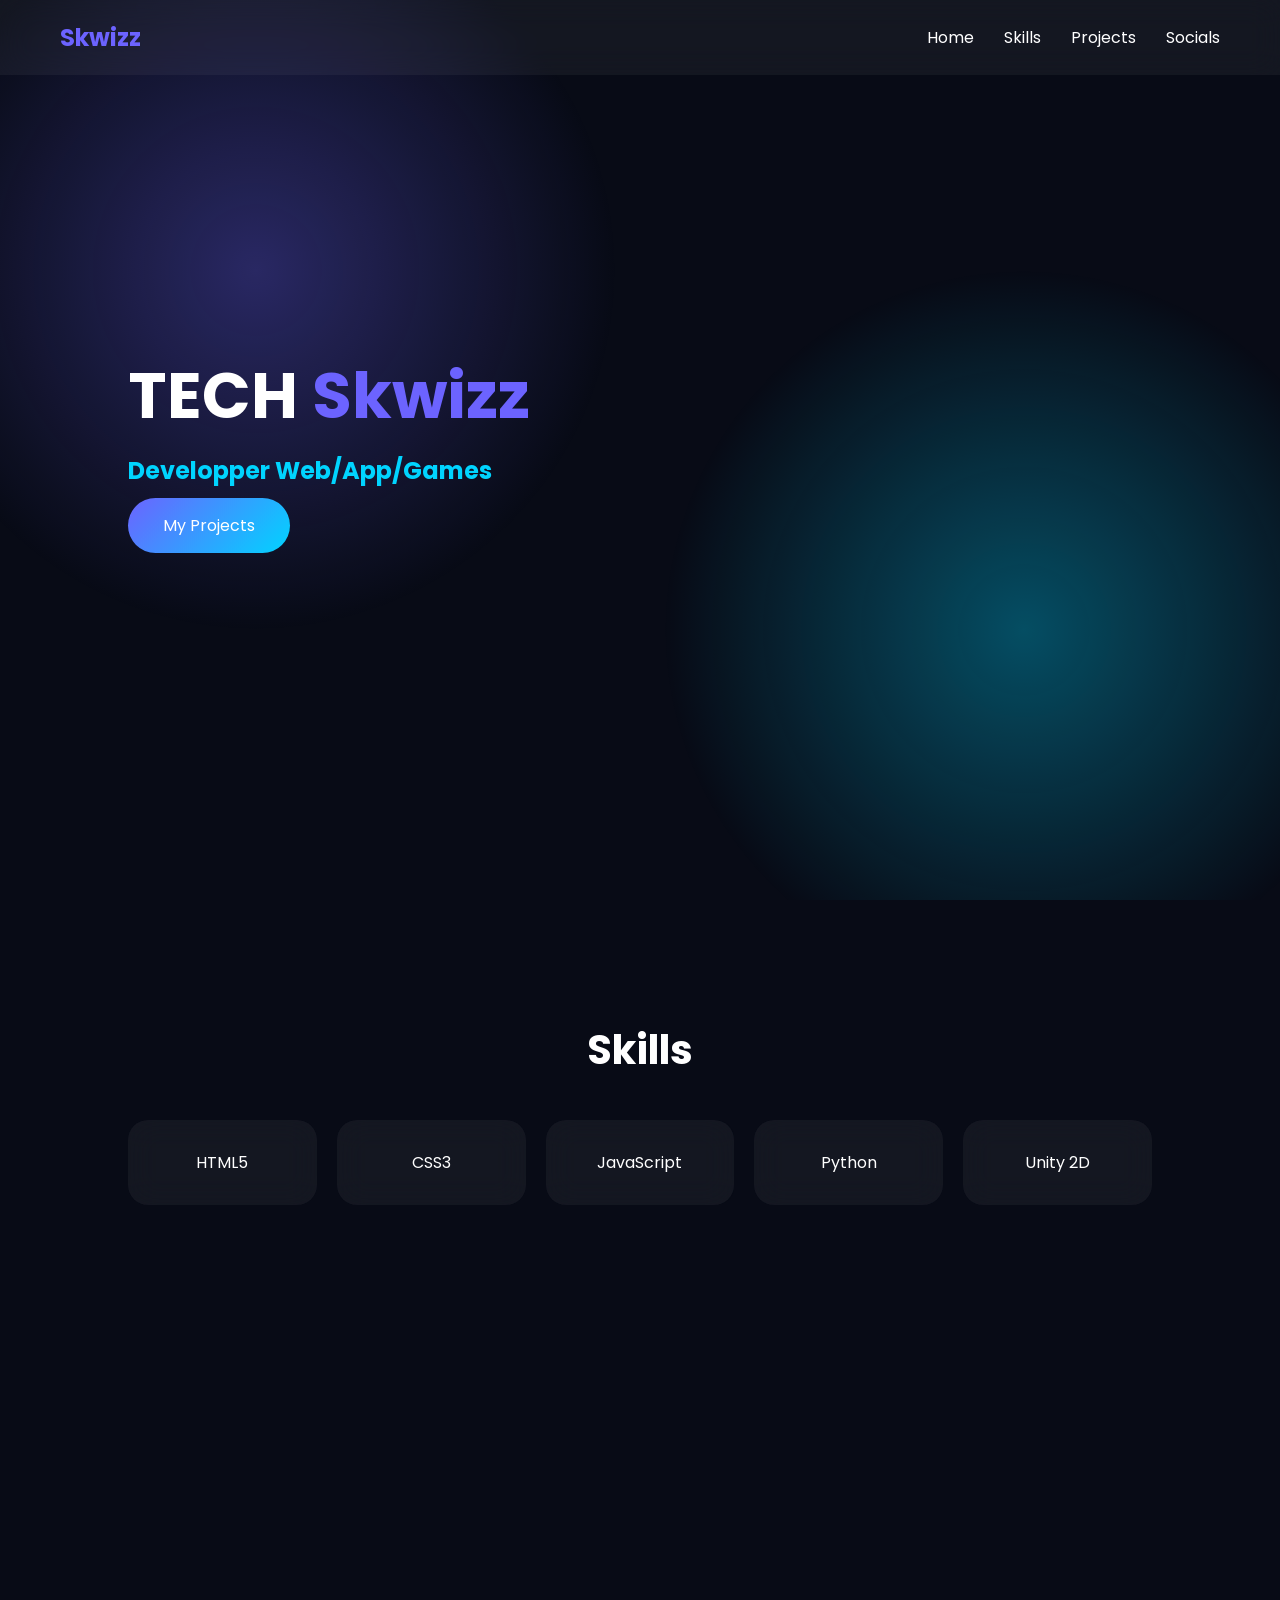
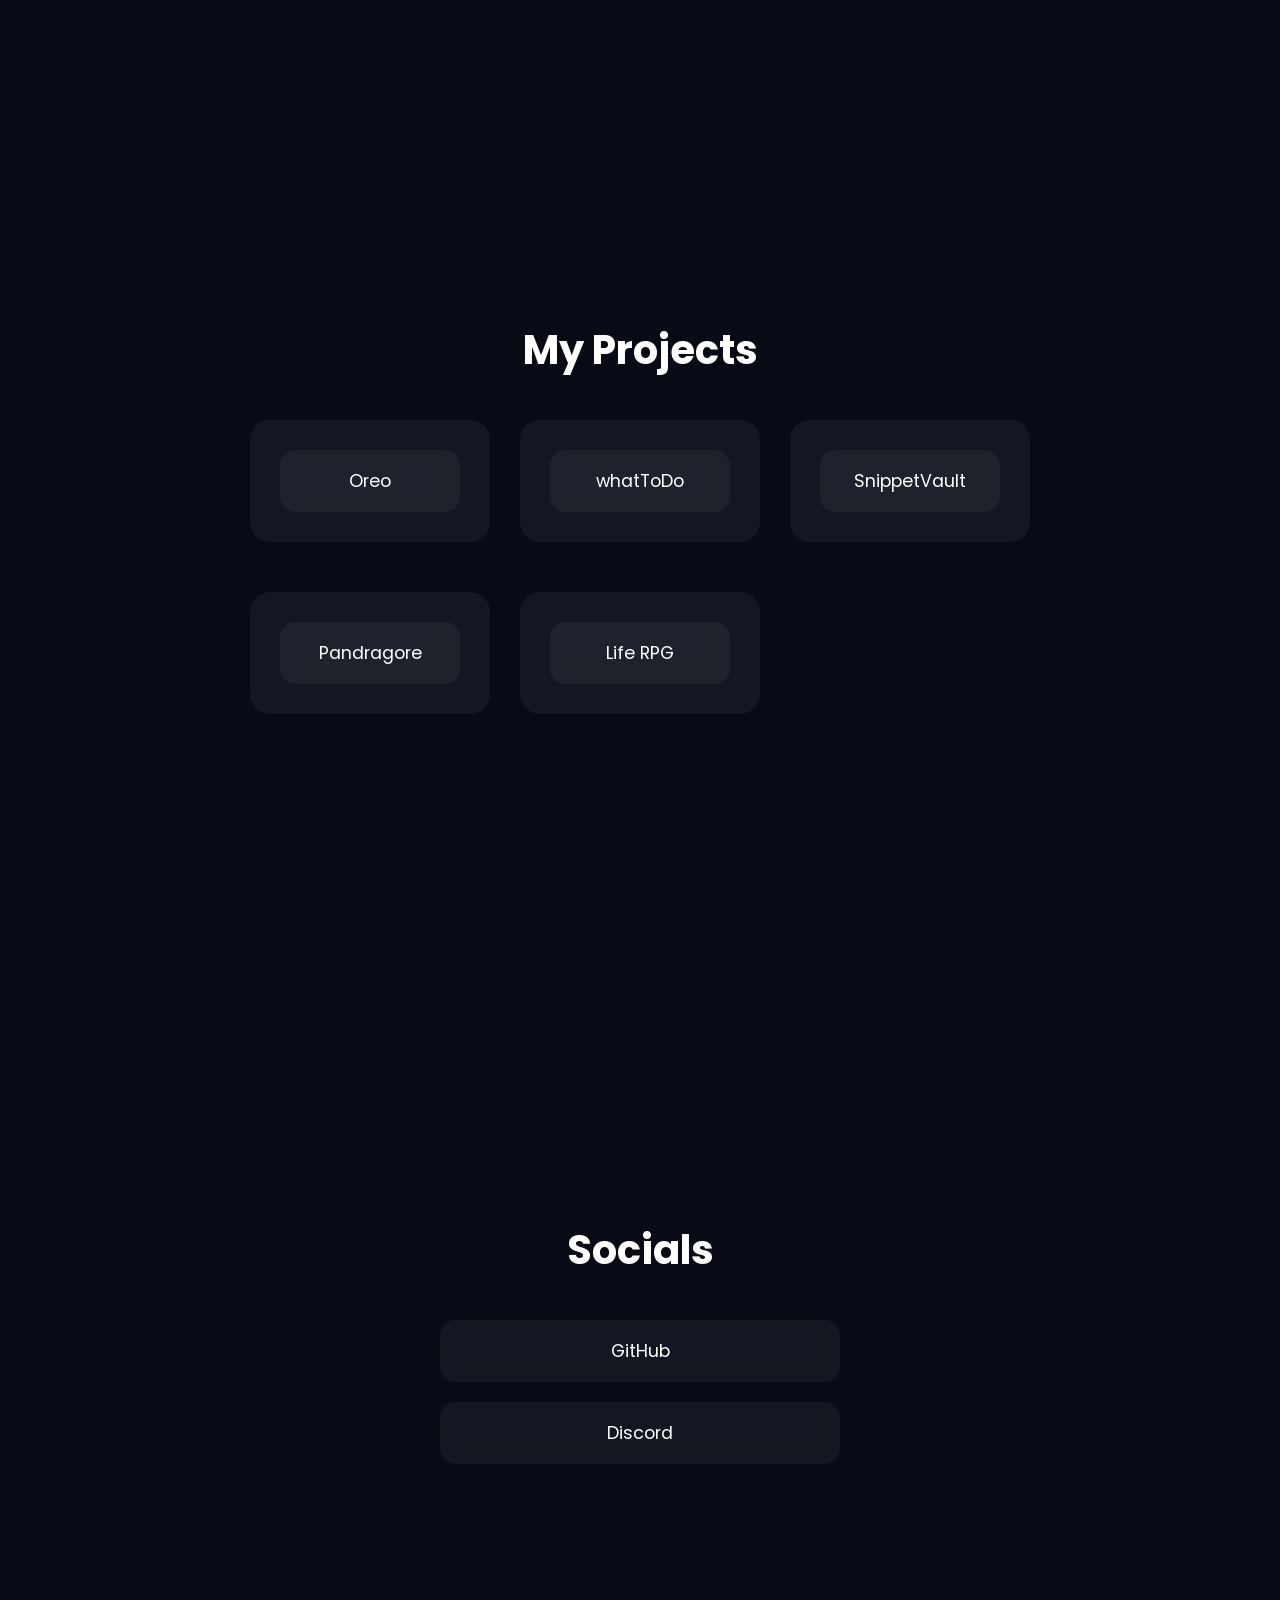
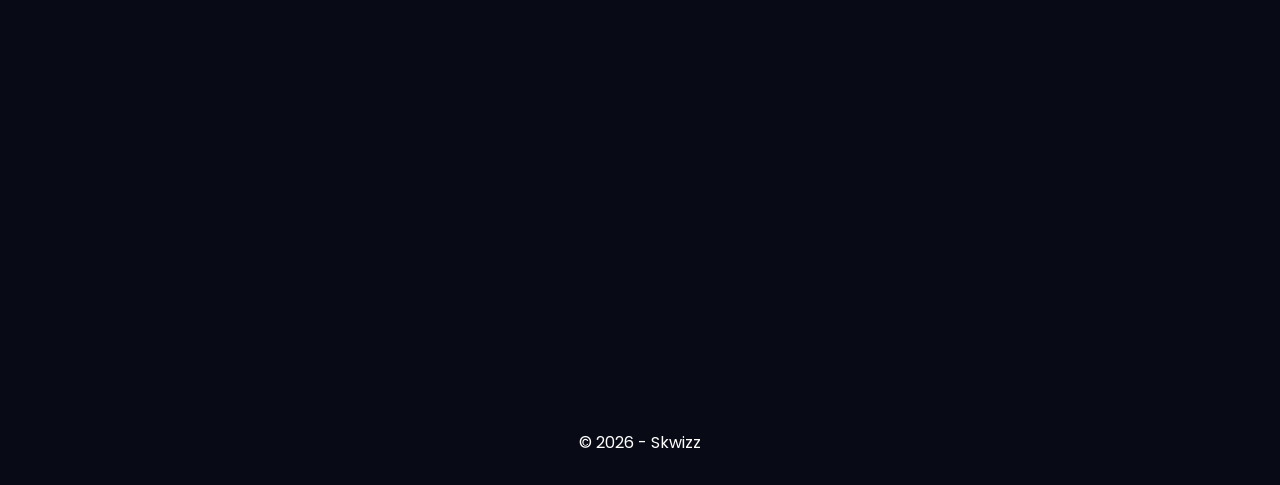
<file: index.html>
<!DOCTYPE html>
<html lang="fr">
<head>
    <meta charset="UTF-8">
    <meta name="viewport" content="width=device-width, initial-scale=1.0">
    <title>Skwizz</title>

    <link rel="stylesheet" href="style.css">

    <link href="https://fonts.googleapis.com/css2?family=Poppins:wght@300;400;500;600;700&display=swap" rel="stylesheet">
</head>
<body>

    <div class="bg-animation"></div>

    <header>
        <nav>
            <h2 class="logo">Skwizz</h2>

            <ul>
                <li><a href="#home">Home</a></li>
                
                <li><a href="#skills">Skills</a></li>
                <li><a href="#projects">Projects</a></li>
                
                <li><a href="#socials">Socials</a></li>
            </ul>
        </nav>
    </header>

    <section id="home" class="hero">
        <div class="hero-content reveal">
            <h1>TECH<span> Skwizz</span></h1>
            <h2>Developper Web/App/Games</h2>
            

            <a href="#projects" class="btn">My Projects</a>
        </div>
    </section>

    

    <section id="skills" class="skills reveal">
        <h2>Skills</h2>

        <div class="skills-grid">
            <div class="card">HTML5</div>
            <div class="card">CSS3</div>
            <div class="card">JavaScript</div>
            <div class="card">Python</div>
            <div class="card">Unity 2D</div>
            
        </div>
    </section>

    <section id="projects" class="projects reveal">
        <h2>My Projects</h2>

        <div class="projects-grid">

           
                
            
            <div class="project-card">
                 <a href="oreo.html" target="blank" class="link-item">
            Oreo
        </a>
                
            </div>
              
            <div class="project-card">
                 <a href="whatToDo.html" target="blank" class="link-item">
            whatToDo
        </a>
        
              
                
            </div>
             </a>
        <div class="project-card">
                 <a href="snippet.html" target="blank" class="link-item">
            SnippetVault
        </a>
              

        </div>
        <div class="project-card">
                 <a href="pandragore.html" target="blank" class="link-item">
            Pandragore
        </a>
                
            </div>
        <div class="project-card">
                 <a href="liferpg.html" target="blank" class="link-item">
            Life RPG
        </a>
                
            </div>
    </section>

<section id="socials" class="socials-reveal reveal">

    <h2>Socials</h2>

    <div class="links">

        <a href="https://github.com/Skwizzz" target="blank" class="link-item">
            GitHub
        </a>

        <a href="https://discord.gg/kUcrw5yC" target="_blank" class="link-item">
            Discord
        </a>

    </div>

</section>

    <footer>
        <p>© 2026 - Skwizz</p>
    </footer>

    <script src="script.js"></script>

</body>
</html>
</file>
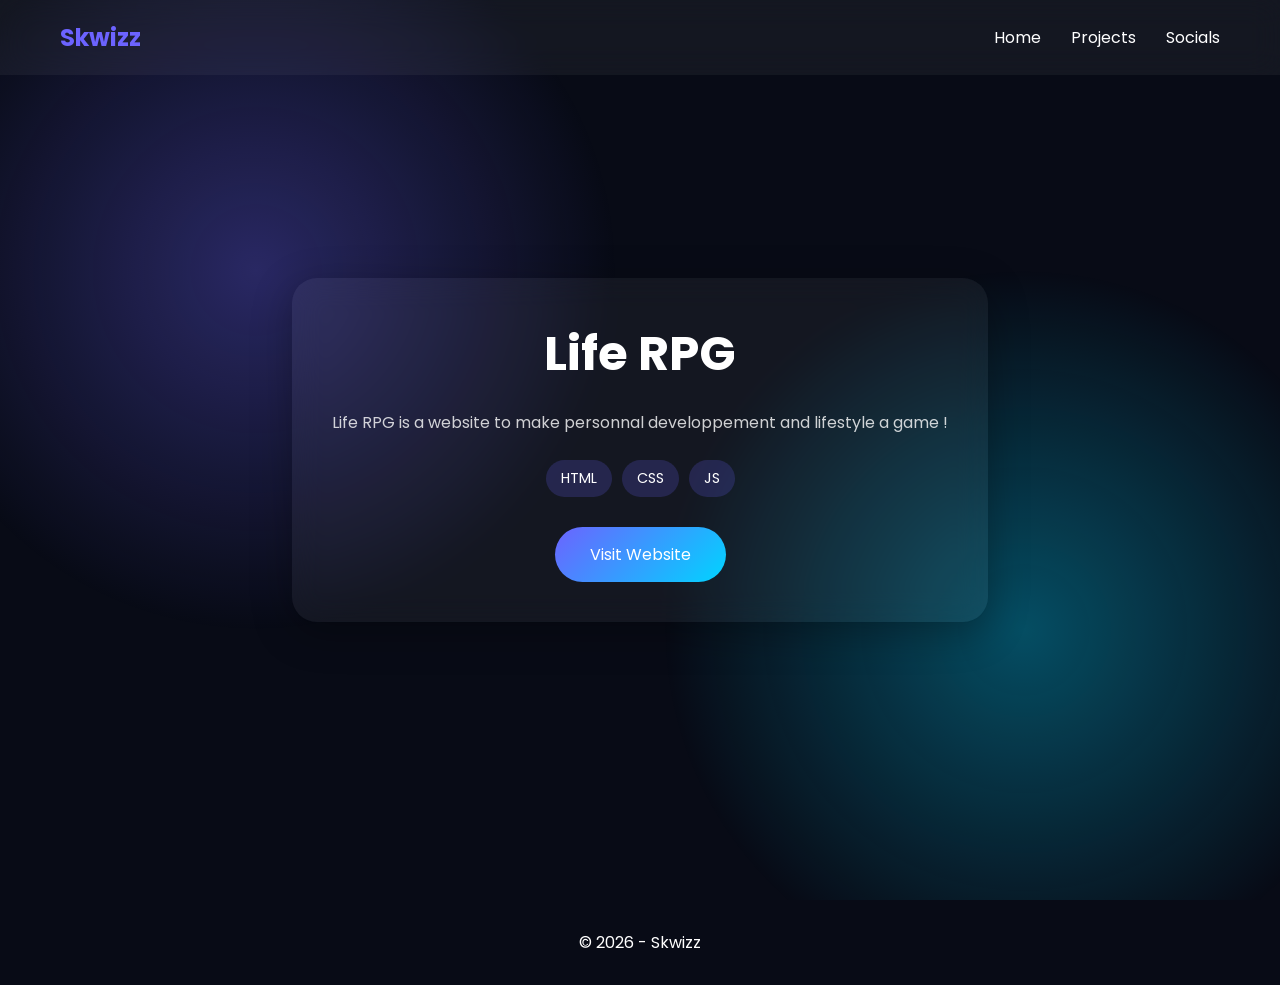
<file: liferpg.html>
<!DOCTYPE html>
<html lang="fr">
<head>
    <meta charset="UTF-8">
    <meta name="viewport" content="width=device-width, initial-scale=1.0">
    <title>Life RPG</title>

    <link rel="stylesheet" href="style.css">
    <link href="https://fonts.googleapis.com/css2?family=Poppins:wght@300;400;500;600;700&display=swap" rel="stylesheet">
</head>

<body>

    <div class="bg-animation"></div>

    <header>
        <nav>
            <h2 class="logo">Skwizz</h2>

            <ul>
                <li><a href="index.html">Home</a></li>
                <li><a href="index.html#projects">Projects</a></li>
                <li><a href="index.html#socials">Socials</a></li>
            </ul>
        </nav>
    </header>

    <section class="project-page reveal">

        <div class="project-box">

            <h1>Life RPG</h1>

            <p>
                Life RPG is a website to make personnal developpement and lifestyle a game !
            </p>

            <div class="tech">
                <span>HTML</span>
                <span>CSS</span>
                <span>JS</span>
                
            </div>

            
            <a href="https://skwizzz.github.io/lifeRpg/" target="_blank" class="btn">
                Visit Website
            </a>
        </div>

    </section>

    <footer>
        <p>© 2026 - Skwizz</p>
    </footer>

    <script src="script.js"></script>

</body>
</html>
</file>
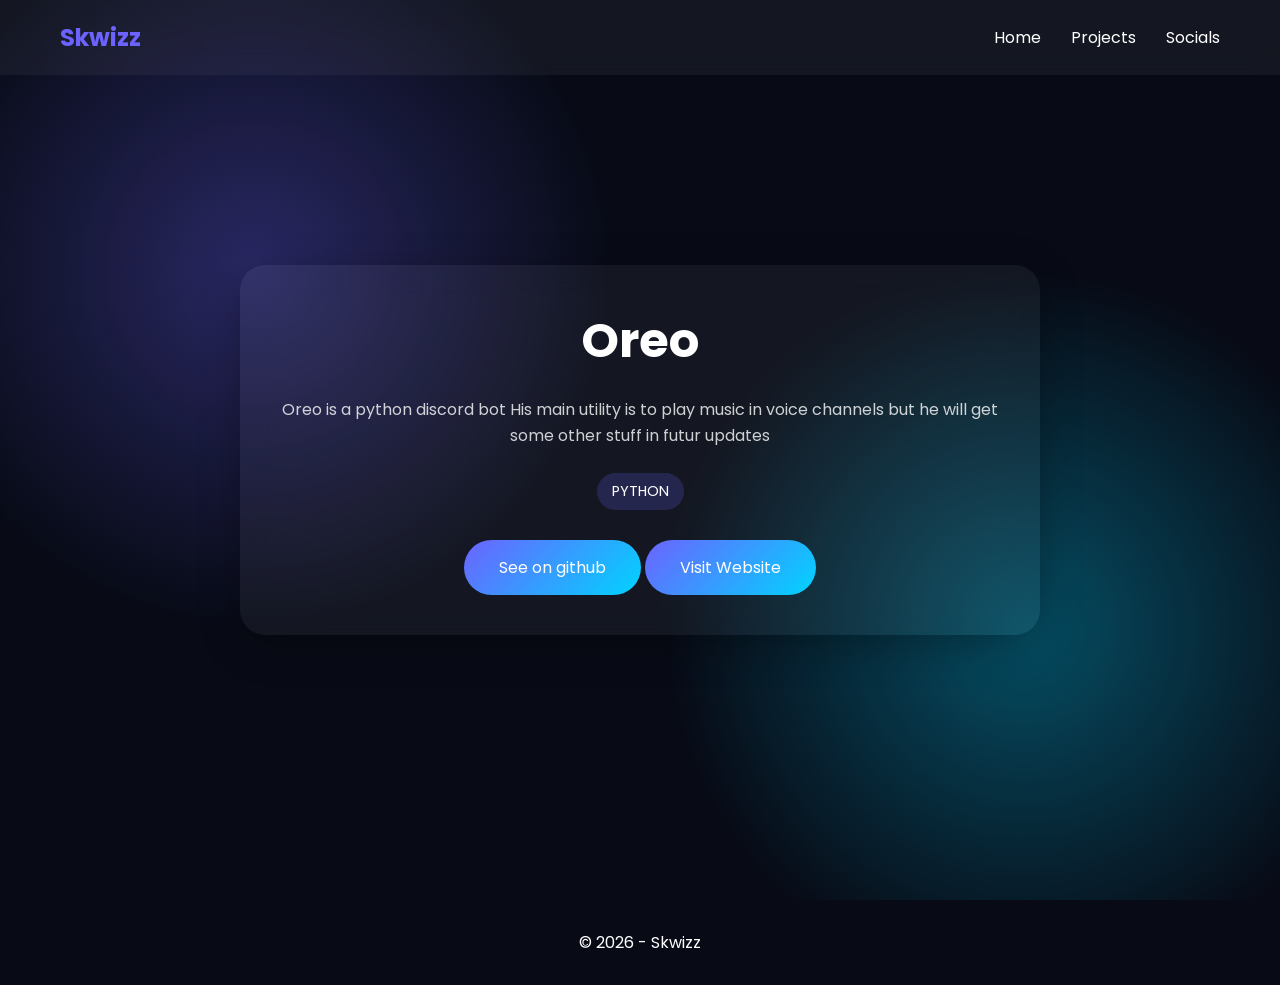
<file: oreo.html>
<!DOCTYPE html>
<html lang="fr">
<head>
    <meta charset="UTF-8">
    <meta name="viewport" content="width=device-width, initial-scale=1.0">
    <title>Oreo</title>

    <link rel="stylesheet" href="style.css">
    <link href="https://fonts.googleapis.com/css2?family=Poppins:wght@300;400;500;600;700&display=swap" rel="stylesheet">
</head>

<body>

    <div class="bg-animation"></div>

    <header>
        <nav>
            <h2 class="logo">Skwizz</h2>

            <ul>
                <li><a href="index.html">Home</a></li>
                <li><a href="index.html#projects">Projects</a></li>
                <li><a href="index.html#socials">Socials</a></li>
            </ul>
        </nav>
    </header>

    <section class="project-page reveal">

        <div class="project-box">

            <h1>Oreo</h1>

            <p>
                Oreo is a python discord bot 
                His main utility is to play music in voice channels but he will get some other stuff in futur updates
            </p>

            <div class="tech">
                <span>PYTHON</span>
                
            </div>

            <a href="https://github.com/Skwizzz/Oreo" target="_blank" class="btn">
                See on github
            </a>
            <a href="https://skwizzz.github.io/OreoHelpPanel/" target="_blank" class="btn">
                Visit Website
            </a>
        </div>

    </section>

    <footer>
        <p>© 2026 - Skwizz</p>
    </footer>

    <script src="script.js"></script>

</body>
</html>
</file>
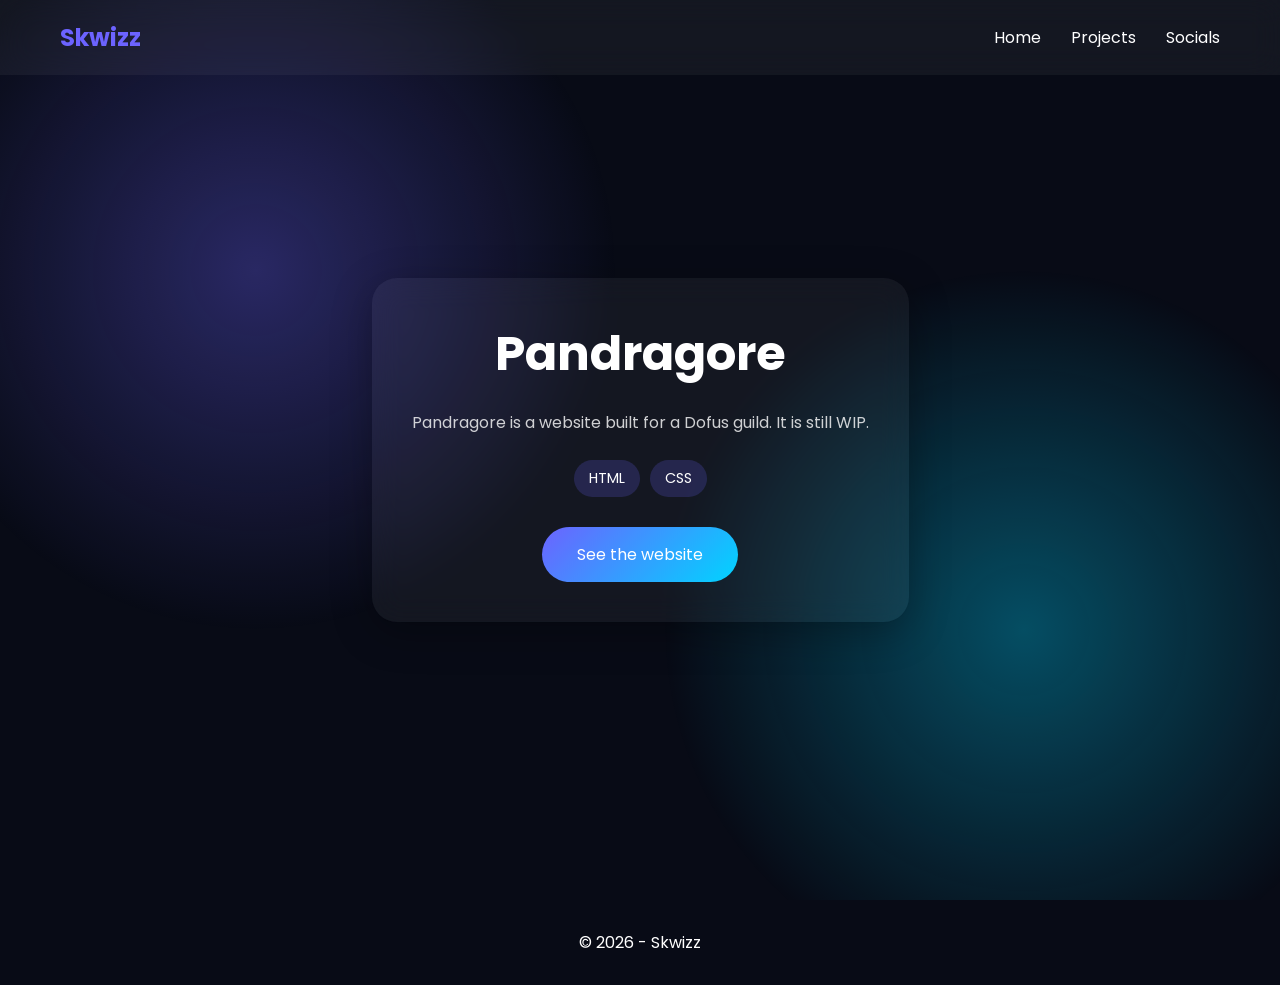
<file: pandragore.html>
<!DOCTYPE html>
<html lang="fr">
<head>
    <meta charset="UTF-8">
    <meta name="viewport" content="width=device-width, initial-scale=1.0">
    <title>Pandragore</title>

    <link rel="stylesheet" href="style.css">
    <link href="https://fonts.googleapis.com/css2?family=Poppins:wght@300;400;500;600;700&display=swap" rel="stylesheet">
</head>

<body>

    <div class="bg-animation"></div>

    <header>
        <nav>
            <h2 class="logo">Skwizz</h2>

            <ul>
                <li><a href="index.html">Home</a></li>
                <li><a href="index.html#projects">Projects</a></li>
                <li><a href="index.html#socials">Socials</a></li>
            </ul>
        </nav>
    </header>

    <section class="project-page reveal">

        <div class="project-box">

            <h1>Pandragore</h1>

            <p>
                Pandragore is a website built for a Dofus guild.
                It is still WIP.
            </p>

            <div class="tech">
                <span>HTML</span>
                <span>CSS</span>
                
                
            </div>

            <a href="https://skwizzz.github.io/pandragore/index.html" target="_blank" class="btn">
                See the website
            </a>

        </div>

    </section>

    <footer>
        <p>© 2026 - Skwizz</p>
    </footer>

    <script src="script.js"></script>

</body>
</html>
</file>
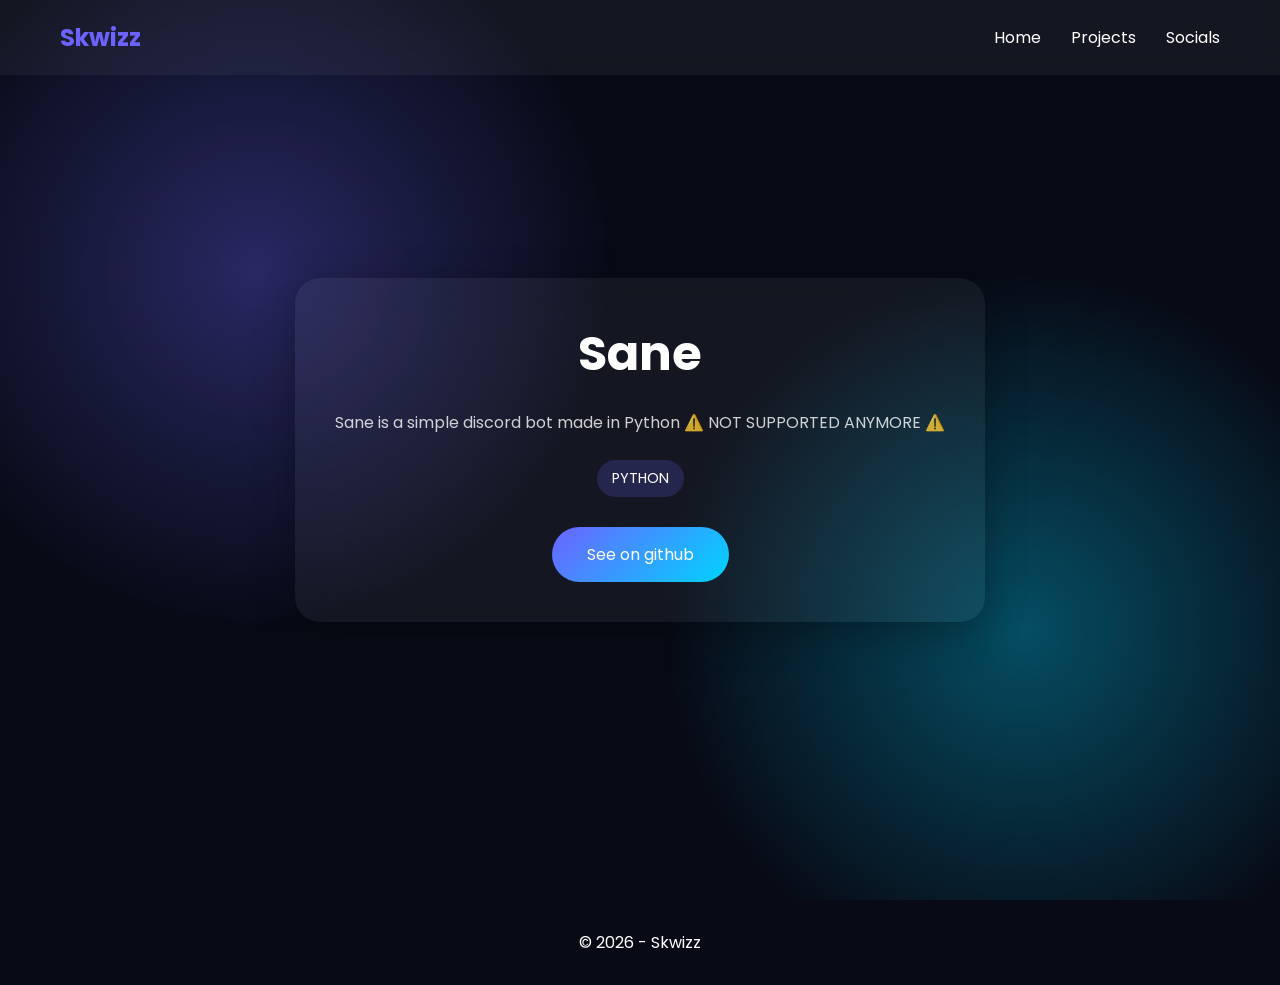
<file: sane.html>
<!DOCTYPE html>
<html lang="fr">
<head>
    <meta charset="UTF-8">
    <meta name="viewport" content="width=device-width, initial-scale=1.0">
    <title>Sane</title>

    <link rel="stylesheet" href="style.css">
    <link href="https://fonts.googleapis.com/css2?family=Poppins:wght@300;400;500;600;700&display=swap" rel="stylesheet">
</head>

<body>

    <div class="bg-animation"></div>

    <header>
        <nav>
            <h2 class="logo">Skwizz</h2>

            <ul>
                <li><a href="index.html">Home</a></li>
                <li><a href="index.html#projects">Projects</a></li>
                <li><a href="index.html#socials">Socials</a></li>
            </ul>
        </nav>
    </header>

    <section class="project-page reveal">

        <div class="project-box">

            <h1>Sane</h1>

            <p>
                Sane is a simple discord bot made in Python
                  ⚠️ NOT SUPPORTED ANYMORE ⚠️
            </p>

            <div class="tech">
                <span>PYTHON</span>
                
            </div>

            <a href="https://github.com/Skwizzz/sane" target="_blank" class="btn">
                See on github
            </a>

        </div>

    </section>

    <footer>
        <p>© 2026 - Skwizz</p>
    </footer>

    <script src="script.js"></script>

</body>
</html>
</file>
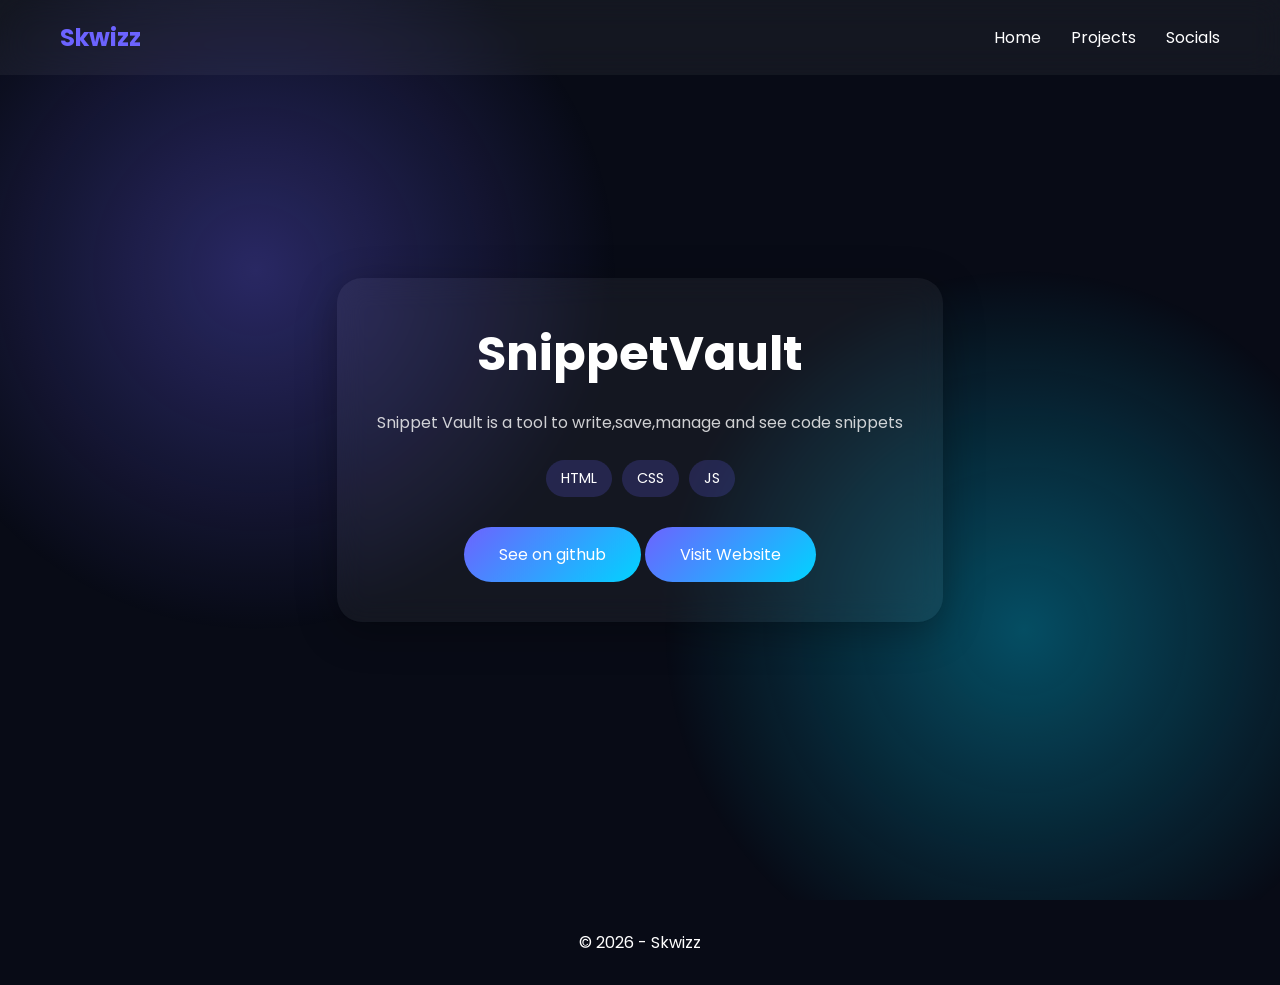
<file: snippet.html>
<!DOCTYPE html>
<html lang="fr">
<head>
    <meta charset="UTF-8">
    <meta name="viewport" content="width=device-width, initial-scale=1.0">
    <title>Snippet Vault</title>

    <link rel="stylesheet" href="style.css">
    <link href="https://fonts.googleapis.com/css2?family=Poppins:wght@300;400;500;600;700&display=swap" rel="stylesheet">
</head>

<body>

    <div class="bg-animation"></div>

    <header>
        <nav>
            <h2 class="logo">Skwizz</h2>

            <ul>
                <li><a href="index.html">Home</a></li>
                <li><a href="index.html#projects">Projects</a></li>
                <li><a href="index.html#socials">Socials</a></li>
            </ul>
        </nav>
    </header>

    <section class="project-page reveal">

        <div class="project-box">

            <h1>SnippetVault</h1>

            <p>
                Snippet Vault is a tool to write,save,manage and see code snippets
            </p>

            <div class="tech">
                <span>HTML</span>
                <span>CSS</span>
                <span>JS</span>
                
            </div>

            <a href="https://github.com/Skwizzz/snippetVault" target="_blank" class="btn">
                See on github
            </a>
            <a href="https://skwizzz.github.io/snippetVault/" target="_blank" class="btn">
                Visit Website
            </a>
        </div>

    </section>

    <footer>
        <p>© 2026 - Skwizz</p>
    </footer>

    <script src="script.js"></script>

</body>
</html>
</file>
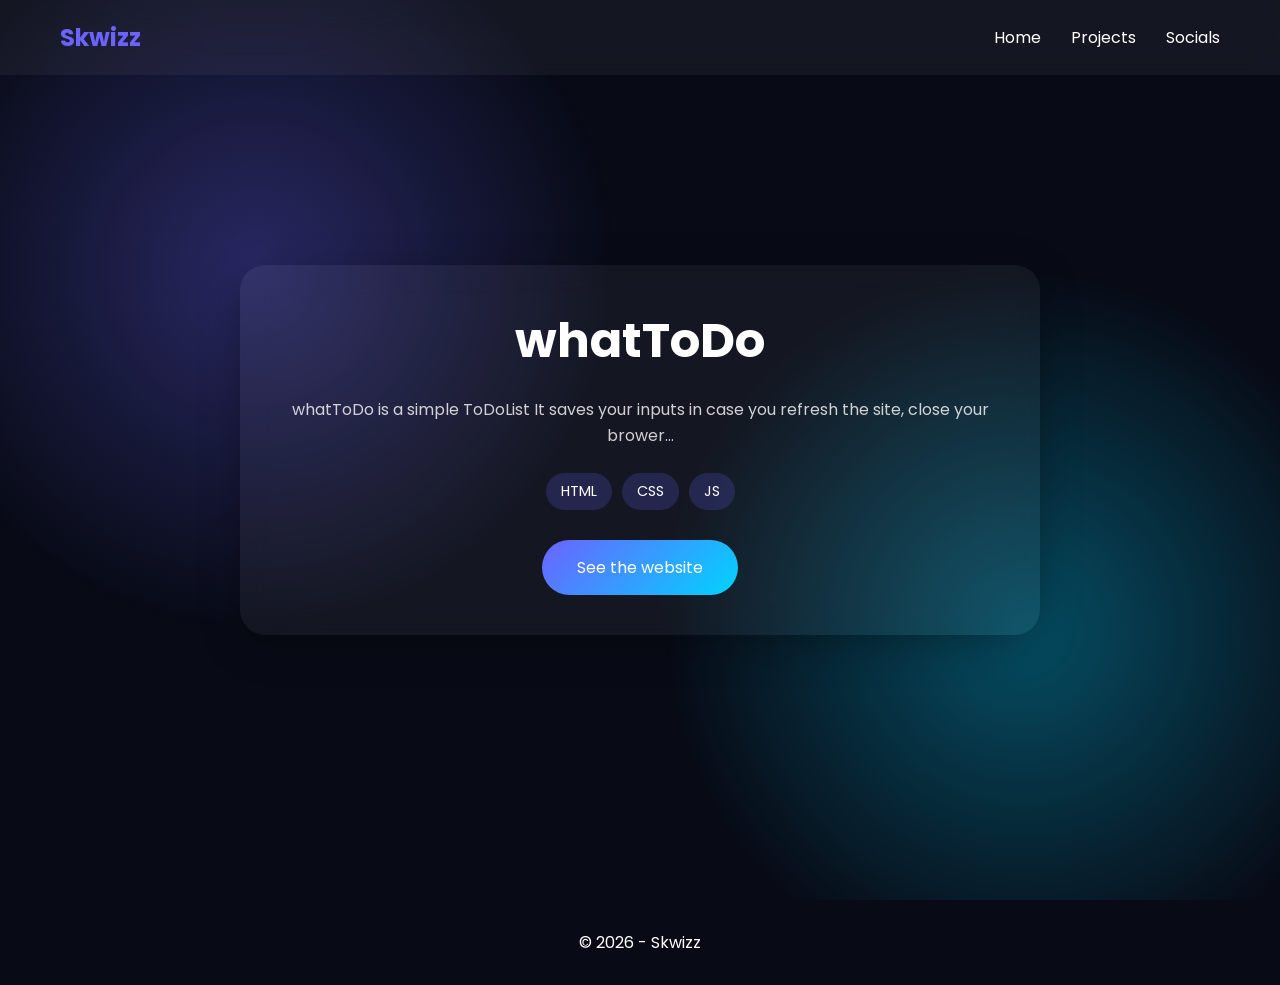
<file: whatToDo.html>
<!DOCTYPE html>
<html lang="fr">
<head>
    <meta charset="UTF-8">
    <meta name="viewport" content="width=device-width, initial-scale=1.0">
    <title>whatToDo</title>

    <link rel="stylesheet" href="style.css">
    <link href="https://fonts.googleapis.com/css2?family=Poppins:wght@300;400;500;600;700&display=swap" rel="stylesheet">
</head>

<body>

    <div class="bg-animation"></div>

    <header>
        <nav>
            <h2 class="logo">Skwizz</h2>

            <ul>
                <li><a href="index.html">Home</a></li>
                <li><a href="index.html#projects">Projects</a></li>
                <li><a href="index.html#socials">Socials</a></li>
            </ul>
        </nav>
    </header>

    <section class="project-page reveal">

        <div class="project-box">

            <h1>whatToDo</h1>

            <p>
                whatToDo is a simple ToDoList
                It saves your inputs in case you refresh the site, close your brower...
            </p>

            <div class="tech">
                <span>HTML</span>
                <span>CSS</span>
                <span>JS</span>
                
            </div>

            <a href="https://skwizzz.github.io/whatToDo/index.html" target="_blank" class="btn">
                See the website
            </a>

        </div>

    </section>

    <footer>
        <p>© 2026 - Skwizz</p>
    </footer>

    <script src="script.js"></script>

</body>
</html>
</file>
<file: style.css>
*{
    margin:0;
    padding:0;
    box-sizing:border-box;
    scroll-behavior:smooth;
}

body{
    font-family:'Poppins',sans-serif;
    background:#080b16;
    color:white;
    overflow-x:hidden;
}

.bg-animation{
    position:fixed;
    width:100%;
    height:100%;
    background:
    radial-gradient(circle at 20% 30%, #6c63ff55, transparent 30%),
    radial-gradient(circle at 80% 70%, #00d4ff55, transparent 30%);
    z-index:-1;
}

header{
    position:fixed;
    top:0;
    width:100%;
    backdrop-filter:blur(15px);
    background:rgba(255,255,255,0.05);
    z-index:1000;
}

nav{
    max-width:1200px;
    margin:auto;
    padding:20px;
    display:flex;
    justify-content:space-between;
    align-items:center;
}

.logo{
    color:#6c63ff;
}

nav ul{
    display:flex;
    list-style:none;
    gap:30px;
}

nav a{
    text-decoration:none;
    color:white;
    transition:.3s;
}

nav a:hover{
    color:#6c63ff;
}

section{
    min-height:100vh;
    padding:120px 10%;
}

.hero{
    display:flex;
    align-items:center;
}

.hero-content h1{
    font-size:4rem;
}

.hero-content span{
    color:#6c63ff;
}

.hero-content h2{
    margin:10px 0;
    color:#00d4ff;
}

.hero-content p{
    max-width:600px;
    margin-bottom:30px;
}

.btn{
    display:inline-block;
    padding:15px 35px;
    background:linear-gradient(135deg,#6c63ff,#00d4ff);
    color:white;
    text-decoration:none;
    border-radius:50px;
    transition:.4s;
}

.btn:hover{
    transform:translateY(-5px);
    box-shadow:0 10px 25px #6c63ff80;
}

.about,
.skills,
.projects,
.contact{
    text-align:center;
}

.about h2,
.skills h2,
.projects h2,
.contact h2{
    margin-bottom:40px;
    font-size:2.5rem;
}

.skills-grid{
    display:grid;
    grid-template-columns:repeat(auto-fit,minmax(180px,1fr));
    gap:20px;
}

.card{
    padding:30px;
    border-radius:20px;
    background:rgba(255,255,255,.05);
    backdrop-filter:blur(15px);
    transition:.4s;
}

.card:hover{
    transform:translateY(-10px);
    background:rgba(108,99,255,.2);
}

.projects-grid {
    display: grid;
    grid-template-columns: repeat(auto-fit, minmax(180px, 240px));
    justify-content: center;
    gap: 50px 30px; 
}

.project-card{
    padding:30px;
    border-radius:20px;
    background:rgba(255,255,255,.05);
    transition:.4s;
}

.project-card:hover{
    transform:translateY(-10px);
    box-shadow:0 10px 30px rgba(0,212,255,.2);
}

form{
    max-width:600px;
    margin:auto;
    display:flex;
    flex-direction:column;
    gap:20px;
}

input,
textarea{
    padding:15px;
    border:none;
    outline:none;
    border-radius:12px;
    background:rgba(255,255,255,.08);
    color:white;
}

textarea{
    min-height:150px;
}

button{
    padding:15px;
    border:none;
    border-radius:12px;
    cursor:pointer;
    background:linear-gradient(135deg,#6c63ff,#00d4ff);
    color:white;
    font-weight:600;
}

footer{
    text-align:center;
    padding:30px;
}

.reveal{
    opacity:0;
    transform:translateY(60px);
    transition:1s;
}

.reveal.active{
    opacity:1;
    transform:translateY(0);
}

@media(max-width:768px){

    nav{
        flex-direction:column;
        gap:15px;
    }

    nav ul{
        flex-wrap:wrap;
        justify-content:center;
    }

    .hero-content h1{
        font-size:2.5rem;
    }
}
.socials-reveal{
    min-height:100vh;
    padding:120px 10%;
    text-align:center;
}

.socials-reveal h2{
    font-size:2.5rem;
    margin-bottom:40px;
}

.links{
    display:flex;
    flex-direction:column;
    gap:20px;
    max-width:400px;
    margin:auto;
}

.link-item{
    display:block;
    padding:18px 25px;
    border-radius:15px;
    text-decoration:none;
    color:white;
    font-size:1.1rem;

    background:rgba(255,255,255,0.05);
    backdrop-filter:blur(10px);

    transition:0.3s;
}

.link-item:hover{
    transform:translateY(-5px);
    background:rgba(108,99,255,0.25);
    box-shadow:0 10px 25px rgba(0,212,255,0.25);
}
/* ===== PAGE PROJET ===== */

.project-page {
    min-height: 100vh;
    display: flex;
    justify-content: center;
    align-items: center;
    padding: 120px 10%;
}

.project-box {
    max-width: 800px;
    text-align: center;
    padding: 40px;
    border-radius: 25px;

    background: rgba(255,255,255,0.05);
    backdrop-filter: blur(15px);

    box-shadow: 0 10px 40px rgba(0,0,0,0.3);
}

.project-box h1 {
    font-size: 3rem;
    margin-bottom: 20px;
}

.project-box p {
    color: rgba(255,255,255,0.8);
    line-height: 1.6;
    margin-bottom: 25px;
}

/* tags tech */
.tech {
    display: flex;
    justify-content: center;
    gap: 10px;
    flex-wrap: wrap;
    margin-bottom: 30px;
}

.tech span {
    padding: 8px 15px;
    border-radius: 50px;
    background: rgba(108,99,255,0.2);
    font-size: 0.9rem;
}

/* bouton déjà compatible avec .btn */
</file>
